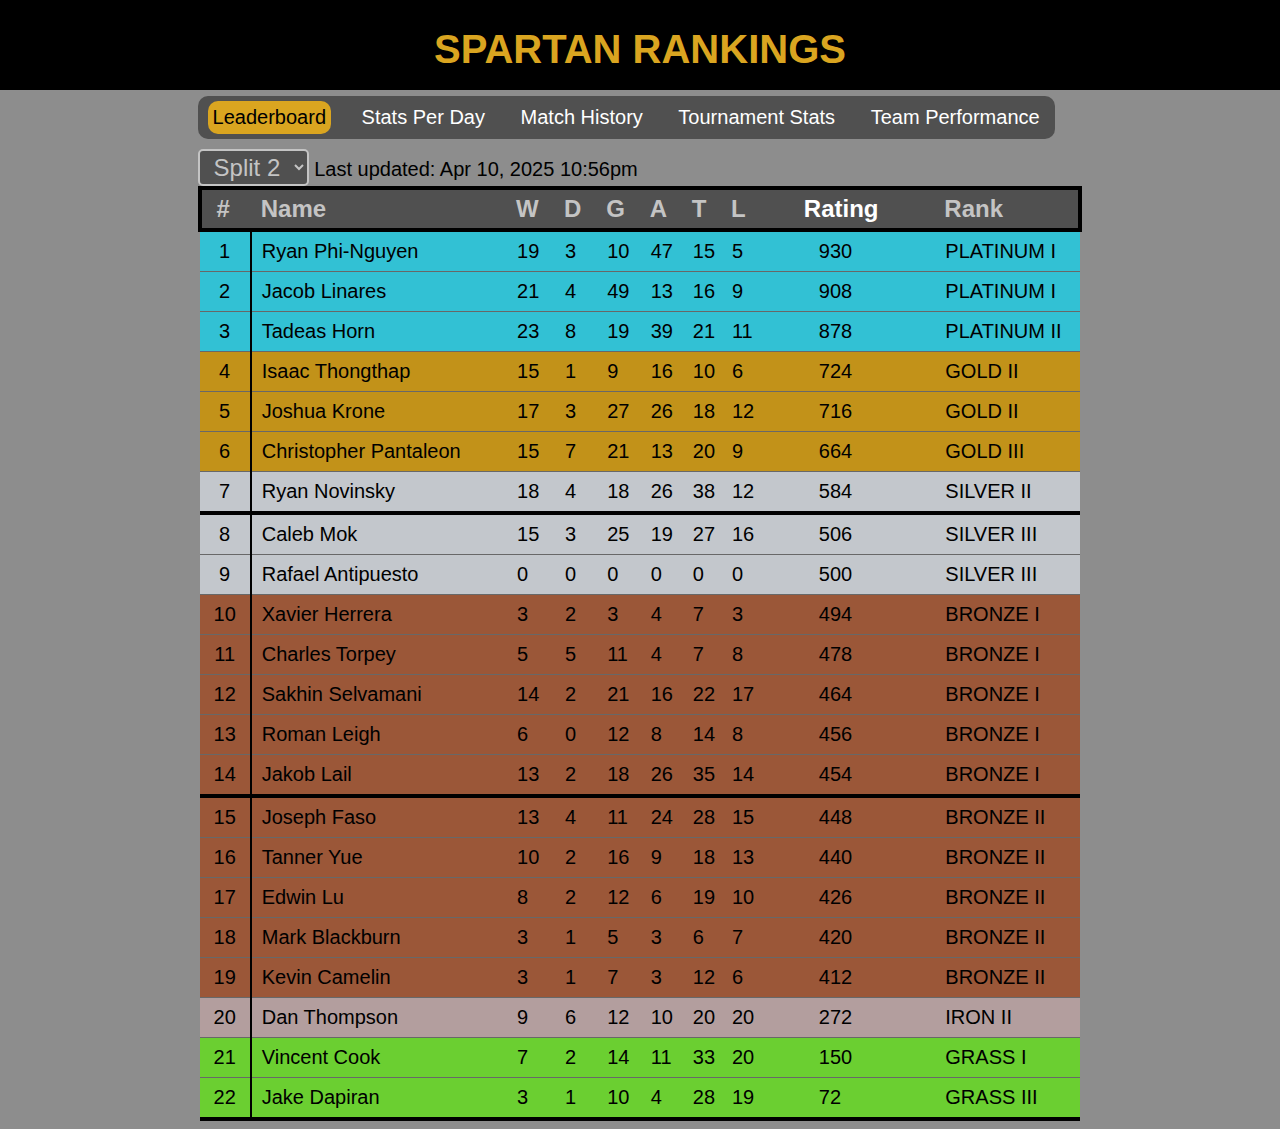
<file: index.html>
<!DOCTYPE html>
<html lang="en">
  <head>
    <meta charset="UTF-8" />
    <meta
      name="viewport"
      content="width=device-width, initial-scale=0.5, minimum-scale=0.25, maximum-scale=2, user-scalable=yes"
    />
    <title>Spartan Rankings</title>
    <link rel="stylesheet" href="./index.css" />
  </head>
  <body>
    <div id="header">
      <h1 id="page-title">SPARTAN RANKINGS</h1>
    </div>
    <div id="main-section">
      <div id="table-container">
        <ul class="navbar">
          <li id="lb-nav"><a id="lb-nav-a" href="#">Leaderboard</a></li>
          <li id="spd-nav">
            <a id="spd-nav-a" href="stats-per-day.html">Stats Per Day</a>
          </li>
          <li><a href="match-history.html">Match History</a></li>
          <li><a href="tournament-stats.html">Tournament Stats</a></li>
          <li id="tp-nav">
            <a id="tp-nav-a" href="team-performance.html">Team Performance</a>
          </li>
        </ul>
        <select id="current-split">
          <option value="split1">Split 1</option>
          <option selected value="split2">Split 2</option>
        </select>
        <span id="last-updated"
          >Last updated: <span id="lu-date">Feb 24, 2025</span>
          <!-- Ex: Feb 2nd, 2025--></span
        >
        <table id="rank-table">
          <thead id="tableHeader">
            <tr style="text-align: left">
              <th style="padding: 0px 15px">#</th>
              <th style="padding-right: 160px; padding-left: 10px">Name</th>
              <th style="padding-right: 5px">
                <span id="spw" style="padding-right: 15px">W</span>
              </th>
              <th style="padding-right: 5px">
                <span id="spd" style="padding-right: 15px">D</span>
              </th>
              <th style="padding-right: 5px">
                <span id="spg" style="padding-right: 15px">G</span>
              </th>
              <th style="padding-right: 5px">
                <span id="spa" style="padding-right: 15px">A</span>
              </th>
              <th style="padding-right: 5px">
                <span id="spt" style="padding-right: 15px">T</span>
              </th>
              <th style="padding-right: 35px">
                <span id="spl" style="padding-right: 15px">L</span>
              </th>
              <th style="padding-right: 35px">
                <span id="spr" style="padding-right: 15px">Rating</span>
              </th>
              <th style="padding-right: 60px">Rank</th>
            </tr>
          </thead>
          <tbody id="tbody-start"></tbody>
        </table>
      </div>
    </div>
    <script src="index.js"></script>
  </body>
</html>
</file>
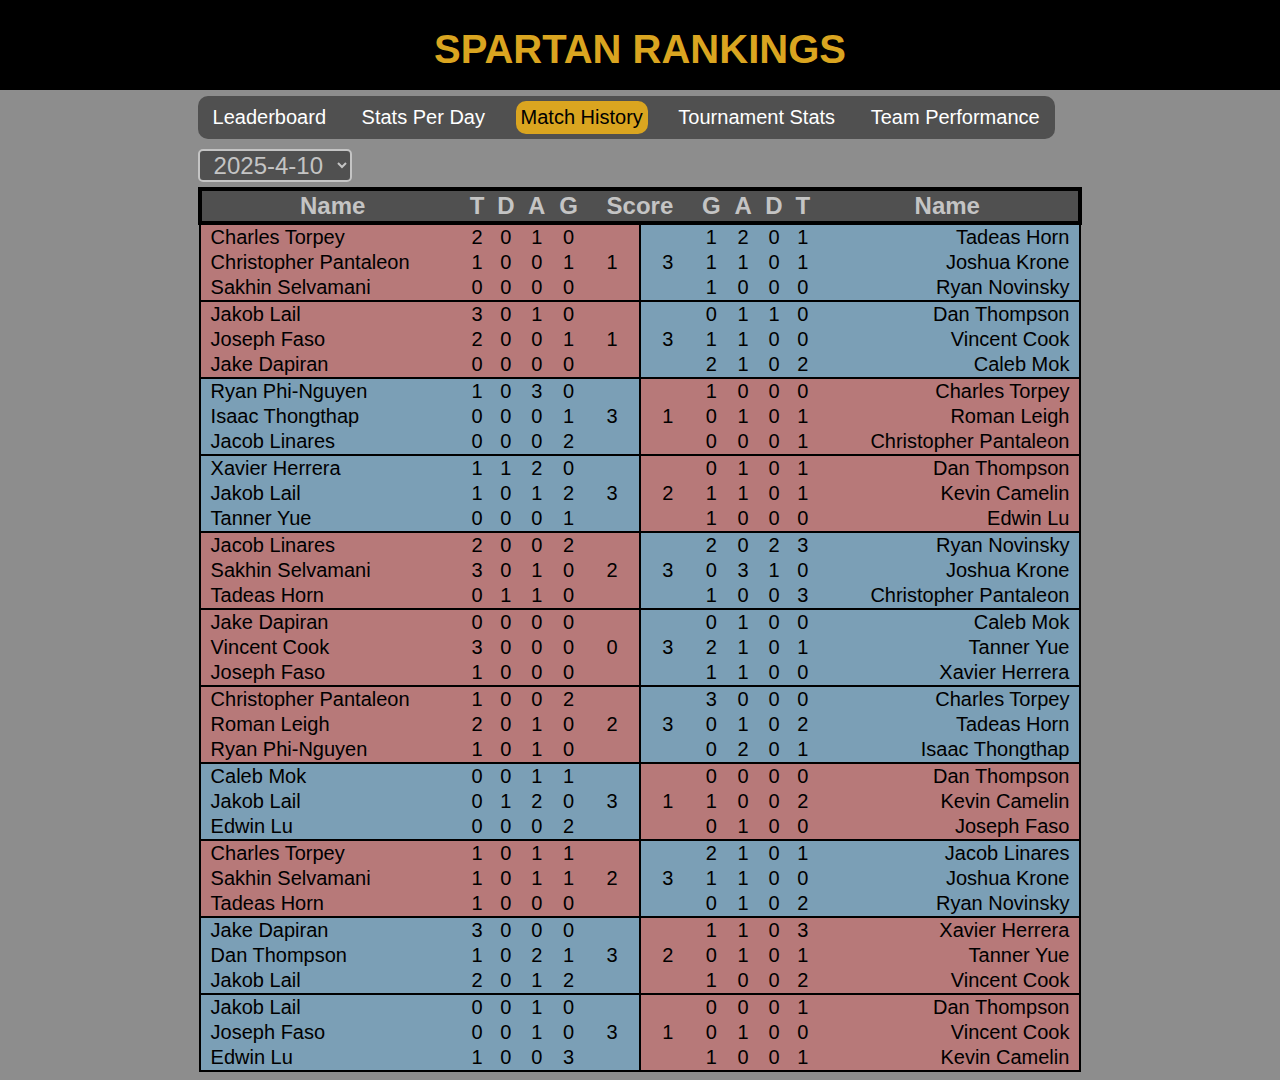
<file: match-history.html>
<!DOCTYPE html>
<html lang="en">
  <head>
    <meta charset="UTF-8" />
    <meta
      name="viewport"
      content="width=device-width, initial-scale=0.5, minimum-scale=0.25, maximum-scale=2, user-scalable=yes"
    />
    <title>Spartan Rankings</title>
    <link rel="stylesheet" href="./index.css" />
  </head>
  <body>
    <div id="header">
      <h1 id="page-title">SPARTAN RANKINGS</h1>
    </div>
    <div id="main-section">
      <div id="table-container">
        <ul class="navbar">
          <li id="lb-nav">
            <a id="lb-nav-a" href="index.html">Leaderboard</a>
          </li>
          <li id="spd-nav">
            <a id="spd-nav-a" href="stats-per-day.html">Stats Per Day</a>
          </li>
          <li id="mh-nav"><a id="mh-nav-a" href="#">Match History</a></li>
          <li><a href="tournament-stats.html">Tournament Stats</a></li>
          <li id="tp-nav">
            <a id="tp-nav-a" href="team-performance.html">Team Performance</a>
          </li>
        </ul>
        <select id="selected-date"></select>

        <table id="mh-table" style="margin-top: 5px">
          <thead id="mh-header">
            <tr>
              <th style="width: 30%">Name</th>
              <th>T</th>
              <th>D</th>
              <th>A</th>
              <th>G</th>
              <th colspan="2">Score</th>
              <th>G</th>
              <th>A</th>
              <th>D</th>
              <th>T</th>
              <th style="width: 30%">Name</th>
            </tr>
          </thead>
          <tbody id="tbody-start" style="text-align: left"></tbody>
        </table>
      </div>
    </div>
    <script src="match-history.js"></script>
  </body>
</html>
</file>
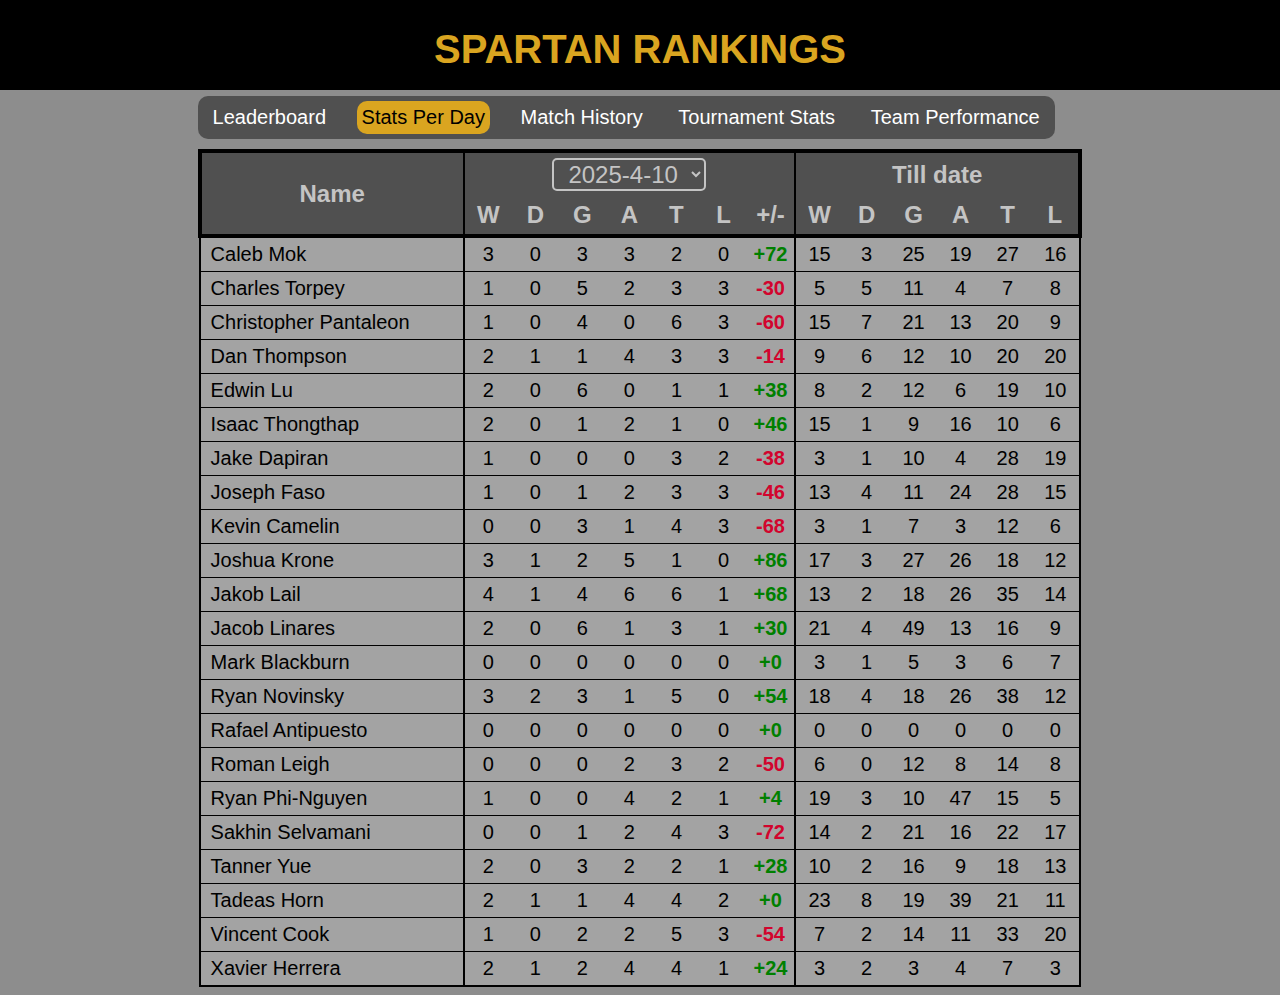
<file: stats-per-day.html>
<!DOCTYPE html>
<html lang="en">
  <head>
    <meta charset="UTF-8" />
    <meta
      name="viewport"
      content="width=device-width, initial-scale=0.5, minimum-scale=0.25, maximum-scale=2, user-scalable=yes"
    />
    <title>Spartan Rankings</title>
    <link rel="stylesheet" href="./index.css" />
  </head>
  <body>
    <div id="header">
      <h1 id="page-title">SPARTAN RANKINGS</h1>
    </div>
    <div id="main-section">
      <div id="table-container">
        <ul class="navbar">
          <li id="lb-nav">
            <a id="lb-nav-a" href="index.html">Leaderboard</a>
          </li>
          <li id="spd-nav">
            <a id="spd-nav-a" href="#">Stats Per Day</a>
          </li>
          <li><a href="match-history.html">Match History</a></li>
          <li><a href="tournament-stats.html">Tournament Stats</a></li>
          <li id="tp-nav">
            <a id="tp-nav-a" href="team-performance.html">Team Performance</a>
          </li>
        </ul>

        <table id="pd-table">
          <thead id="pd-header">
            <tr>
              <th rowspan="2" style="width: 30%; border-right: solid 2px black">
                Name
              </th>
              <th colspan="7" style="border-right: solid 2px black">
                <select id="selected-date"></select>
              </th>
              <th colspan="6">Till date</th>
            </tr>
            <tr>
              <th>W</th>
              <th>D</th>
              <th>G</th>
              <th>A</th>
              <th>T</th>
              <th>L</th>
              <th style="border-right: solid 2px black">+/-</th>
              <th>W</th>
              <th>D</th>
              <th>G</th>
              <th>A</th>
              <th>T</th>
              <th>L</th>
            </tr>
          </thead>
          <tbody id="tbody-start" style="text-align: left"></tbody>
        </table>
      </div>
    </div>
    <script src="stats-per-day.js"></script>
  </body>
</html>
</file>
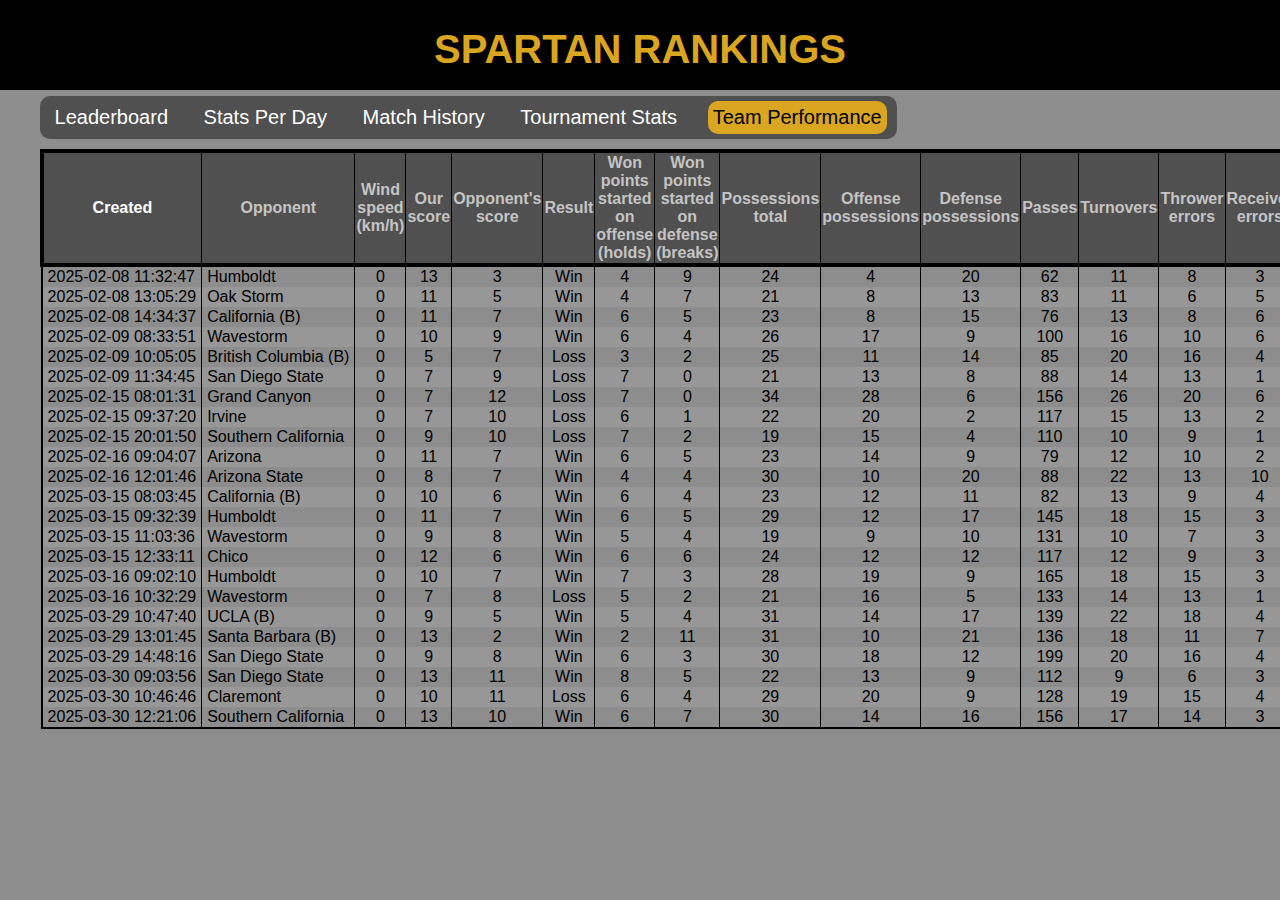
<file: team-performance.html>
<!DOCTYPE html>
<html lang="en">
  <head>
    <meta charset="UTF-8" />
    <meta
      name="viewport"
      content="width=device-width, initial-scale=0.65, minimum-scale=0.25, maximum-scale=2, user-scalable=yes"
    />
    <title>Spartan Rankings</title>
    <link rel="stylesheet" href="./index.css" />
  </head>
  <body>
    <div id="header">
      <h1 id="page-title">SPARTAN RANKINGS</h1>
    </div>
    <div id="main-section">
      <div id="table-container" style="width: 95%">
        <ul class="navbar">
          <li id="lb-nav">
            <a id="lb-nav-a" href="index.html">Leaderboard</a>
          </li>
          <li id="spd-nav">
            <a id="spd-nav-a" href="stats-per-day.html">Stats Per Day</a>
          </li>
          <li><a href="match-history.html">Match History</a></li>
          <li id="ts-nav">
            <a id="ts-nav-a" href="tournament-stats.html">Tournament Stats</a>
          </li>
          <li id="tp-nav">
            <a id="tp-nav-a" href="#">Team Performance</a>
          </li>
        </ul>

        <table id="tp-table">
          <thead id="tp-header"></thead>
          <tbody
            id="tbody-start"
            style="text-align: left; white-space: nowrap"
          ></tbody>
        </table>
      </div>
    </div>
    <script src="team-performance.js"></script>
  </body>
</html>
</file>
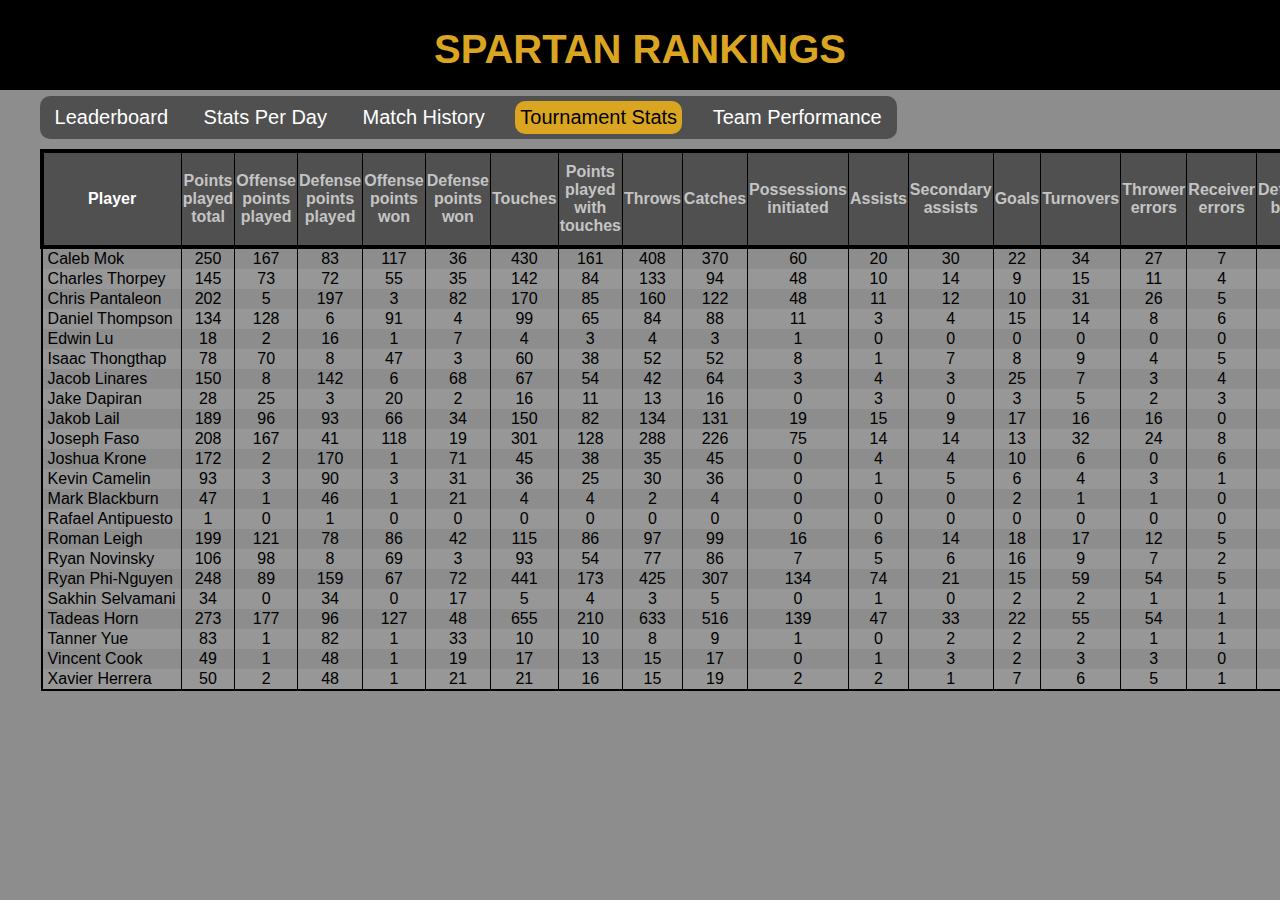
<file: tournament-stats.html>
<!DOCTYPE html>
<html lang="en">
  <head>
    <meta charset="UTF-8" />
    <meta
      name="viewport"
      content="width=device-width, initial-scale=0.65, minimum-scale=0.25, maximum-scale=2, user-scalable=yes"
    />
    <title>Spartan Rankings</title>
    <link rel="stylesheet" href="./index.css" />
  </head>
  <body>
    <div id="header">
      <h1 id="page-title">SPARTAN RANKINGS</h1>
    </div>
    <div id="main-section">
      <div id="table-container" style="width: 95%">
        <ul class="navbar">
          <li id="lb-nav">
            <a id="lb-nav-a" href="index.html">Leaderboard</a>
          </li>
          <li id="spd-nav">
            <a id="spd-nav-a" href="stats-per-day.html">Stats Per Day</a>
          </li>
          <li><a href="match-history.html">Match History</a></li>
          <li id="ts-nav">
            <a id="ts-nav-a" href="#">Tournament Stats</a>
          </li>
          <li id="tp-nav">
            <a id="tp-nav-a" href="team-performance.html">Team Performance</a>
          </li>
        </ul>
        <table id="ts-table">
          <thead id="ts-header"></thead>
          <tbody id="tbody-start" style="text-align: left"></tbody>
        </table>
      </div>
    </div>
    <script src="tournament-stats.js"></script>
  </body>
</html>
</file>
<file: index.css>
* {
  font-family: "Trebuchet MS", "Lucida Sans Unicode", "Lucida Grande",
    "Lucida Sans", Arial, sans-serif;
}
body {
  font-size: 20px;
  background-color: rgb(141, 141, 141);
}
#header {
  background-color: black;
  position: fixed;
  top: 0px;
  left: 0px;
  width: 100%;
  z-index: 10;
  height: 90px;
}
#page-title {
  color: goldenrod;
  text-align: center;
}
#main-section {
  margin-top: 95px;
  height: 100%;
  padding-top: 1px;
}
#table-container {
  width: 70%;
  margin: 0 auto;
}
#rank-table {
  width: 100%;
  border-collapse: collapse;
}
#tableHeader > tr {
  border: 4px solid black;
  color: rgb(196, 196, 196);
  background-color: rgb(80, 80, 80);
  font-size: 24px;
}
#tableHeader > tr > th {
  padding: 5px 0px;
}
#rank-table > tbody > tr {
  border-bottom: 1px solid rgb(104, 104, 104);
  border-radius: 3px;

  &:hover {
    outline: 2px solid white;
  }
}
#rank-table > tbody > tr > td:first-child {
  text-align: center;
  border-right: solid 2px black;
  padding: 8px 0px;
}
#rank-table > tbody > tr > td:nth-child(2) {
  padding-left: 10px;
}
#rank-table > tbody > tr > td:nth-child(9) {
  padding-left: 15px;
}

#spw:hover {
  cursor: pointer;
  color: white;
}
#spd:hover {
  cursor: pointer;
  color: white;
}
#spg:hover {
  cursor: pointer;
  color: white;
}
#spa:hover {
  cursor: pointer;
  color: white;
}
#spt:hover {
  cursor: pointer;
  color: white;
}
#spl:hover {
  cursor: pointer;
  color: white;
}
#spr:hover {
  cursor: pointer;
  color: white;
}

.navbar {
  width: fit-content;
  list-style: none;
  margin: 0px;
  padding: 5px 10px;
  border-radius: 10px;
  background-color: rgb(80, 80, 80);
  margin-bottom: 10px;
}
.navbar > li {
  display: inline-block;
  padding: 5px;
  border-radius: 10px;
  margin-right: 20px;
}
.navbar > li:nth-child(5) {
  margin-right: 0px;
}
.navbar > li > a {
  color: white;
  text-decoration: none;
}

#pd-table,
#mh-table,
#ts-table,
#tp-table {
  width: 100%;
  border-collapse: collapse;
}
#pd-header,
#mh-header,
#ts-header,
#tp-header {
  border: 4px solid black;
  color: rgb(196, 196, 196);
  background-color: rgb(80, 80, 80);
  font-size: 24px;
}
.scrollable-table {
  overflow-x: auto;
}
#ts-table > tbody > tr:nth-of-type(even),
#tp-table > tbody > tr:nth-of-type(even) {
  background-color: rgb(151, 151, 151);
}
#ts-table > tbody > tr:nth-of-type(odd),
#tp-table > tbody > tr:nth-of-type(odd) {
  background-color: rgb(141, 141, 141);
}
.sticky-header {
  border: 4px solid black;
  outline: 1px solid black;
  background-color: rgb(80, 80, 80);
  position: sticky;
  left: 0px;
}
.sticky-col {
  background-color: inherit;
  position: sticky;
  left: 0;
}

th.ts-sortable:hover,
th.tp-sortable:hover {
  color: white;
  cursor: pointer;
}
#ts-table,
#ts-header {
  font-size: 16px;
}
#tp-table,
#tp-header {
  font-size: 16px;
}
#pd-header > tr > th {
  padding: 5px 0px;
}
#pd-table > thead > tr:nth-child(2) > th {
  width: 45px;
}
#pd-table > tbody {
  background-color: #a3a3a3;
  border-left: solid 2px black;
  border-right: solid 2px black;
  border-bottom: solid 2px black;
}
#pd-table > tbody > tr {
  border-bottom: solid 1px black;
}
#pd-table > tbody > tr > td:nth-child(1) {
  padding: 5px 0px;
  border-right: solid 2px black;
}
#current-split,
#selected-date,
#selected-date > option {
  background-color: rgb(80, 80, 80);
  color: rgb(196, 196, 196);
  font-size: 24px;
  border-radius: 5px;
  padding: 0px 10px;
}
#selected-date,
#current-split {
  border: solid 2px rgb(196, 196, 196);
}
#current-split {
  padding-top: 2px;
  padding-bottom: 2px;
}
#mh-table > tbody,
#ts-table > tbody,
#tp-table > tbody {
  border-left: solid 2px black;
  border-right: solid 2px black;
  border-bottom: solid 2px black;
}

td[rowspan] {
  border-bottom: solid 2px black;
}

/* COLORS */

.matchwin {
  background-color: #7b9fb6;
}
.matchloss {
  /* background-color: #a3a3a3; */
  background-color: #b77979;
}

.Diamond {
  background-color: rgb(39, 65, 184);
  color: rgb(250, 250, 250);
}
.Platinum {
  background-color: rgb(50, 193, 212);
}
.Gold {
  background-color: rgb(194, 146, 25);
}
.Silver {
  background-color: #c3c7cc;
  /* font-weight: bold; */
}
.Bronze {
  background-color: rgb(155, 87, 56);
}
.Iron {
  background-color: rgb(179, 158, 158);
}
.Grass {
  background-color: rgb(107, 207, 49);
}
.Dirt {
  background-color: rgb(207, 107, 49);
}

.white {
  color: white;
}

@media (max-width: 1160px) {
  #table-container {
    width: 80%;
  }
}
@media (max-width: 1000px) {
  #table-container {
    width: 90%;
  }
}
@media (max-width: 910px) {
  #table-container {
    width: 100%;
    min-width: 800px;
  }
}
@media (max-width: 800px) {
  #table-container {
    width: 100%;
    min-width: 710px;
  }
}
</file>
